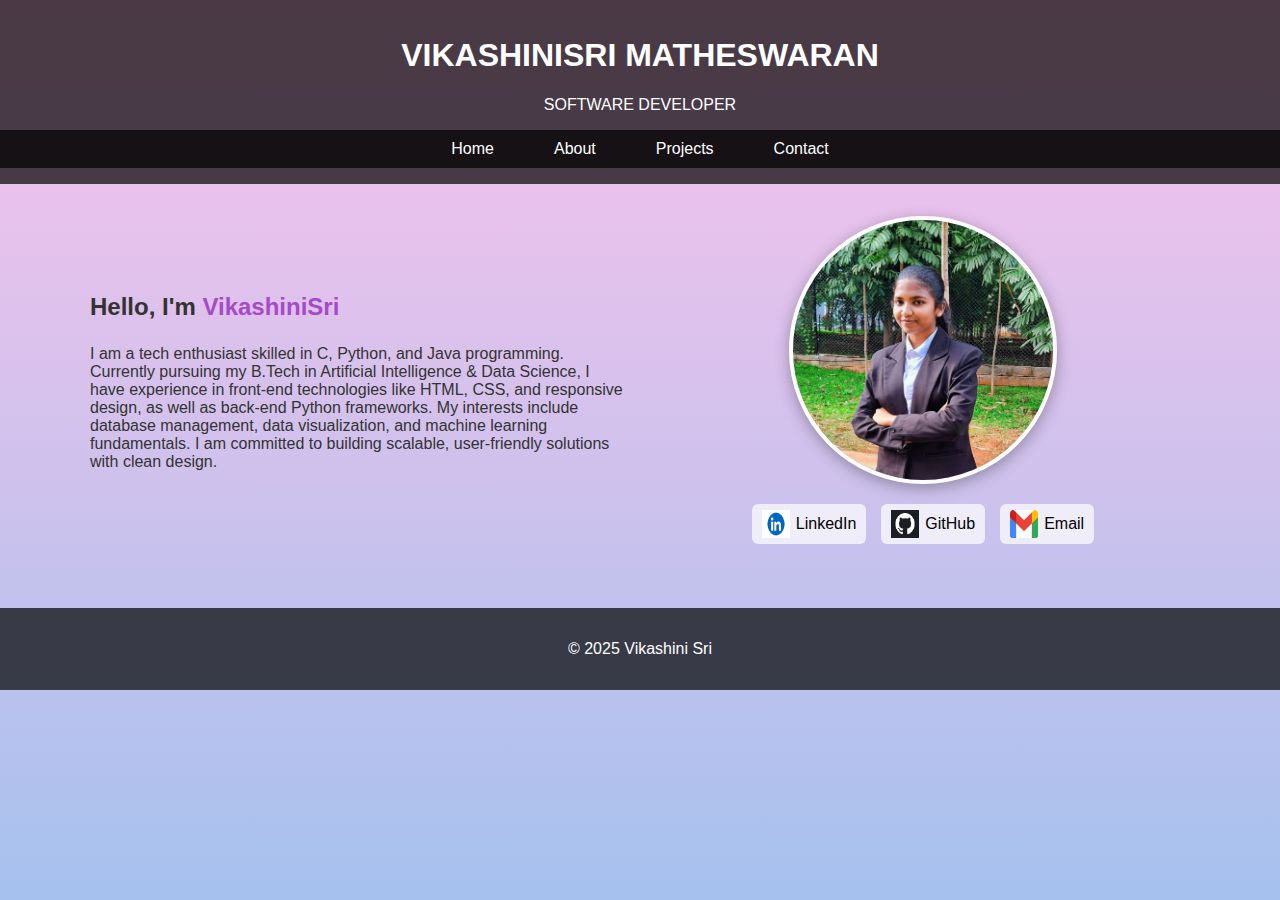
<file: index.html>
<!DOCTYPE html>
<html lang="en">
<head>
    <meta charset="UTF-8">
    <meta name="viewport" content="width=device-width, initial-scale=1.0">
    <title>Vikashini Sri - Portfolio</title>
    <link rel="stylesheet" href="style.css">
</head>
<body>
<header>
    <h1 class="site-title">VIKASHINISRI MATHESWARAN</h1>
    <p class="site-subtitle">SOFTWARE DEVELOPER</p>

    <nav>
        <ul>
            <li><a href="index.html">Home</a></li>
            <li><a href="about.html">About</a></li>
            <li><a href="projects.html">Projects</a></li>
            <li><a href="contact.html">Contact</a></li>
        </ul>
    </nav>
</header>



<main class="portfolio-home">
    <div class="portfolio-text">
        <h2>Hello, I'm <span class="highlight">VikashiniSri</span></h2>
        
        <p>
            I am a tech enthusiast skilled in C, Python, and Java programming.  
            Currently pursuing my B.Tech in Artificial Intelligence & Data Science,  
            I have experience in front-end technologies like HTML, CSS, and responsive design,  
            as well as back-end Python frameworks.  
            My interests include database management, data visualization, and  
            machine learning fundamentals.  
            I am committed to building scalable, user-friendly solutions with clean design.
        </p>
    </div>

    <div class="portfolio-image">
        <img src="vik_blaz.jpg" alt="Vikashini Sri" class="profile-img-large">

        <!-- Social Links Below Image -->
        <div class="social-links">
            <a href="https://www.linkedin.com/in/vikashinisrimatheswaran/" target="_blank">
                <img src="linkedin.jpg" alt="LinkedIn">
                <span>LinkedIn</span>
            </a>
            <a href="https://github.com/VikashiniSri27" target="_blank">
                <img src="github.jpg" alt="GitHub">
                <span>GitHub</span>
            </a>
            <a href="mailto:vikashini6327@gmail.com">
                <img src="mail.jpg" alt="Gmail">
                <span>Email</span>
            </a>
        </div>
    </div>
</main>


    
  
<footer>
    <p>© 2025 Vikashini Sri</p>
</footer>

</body>
</html>
</file>
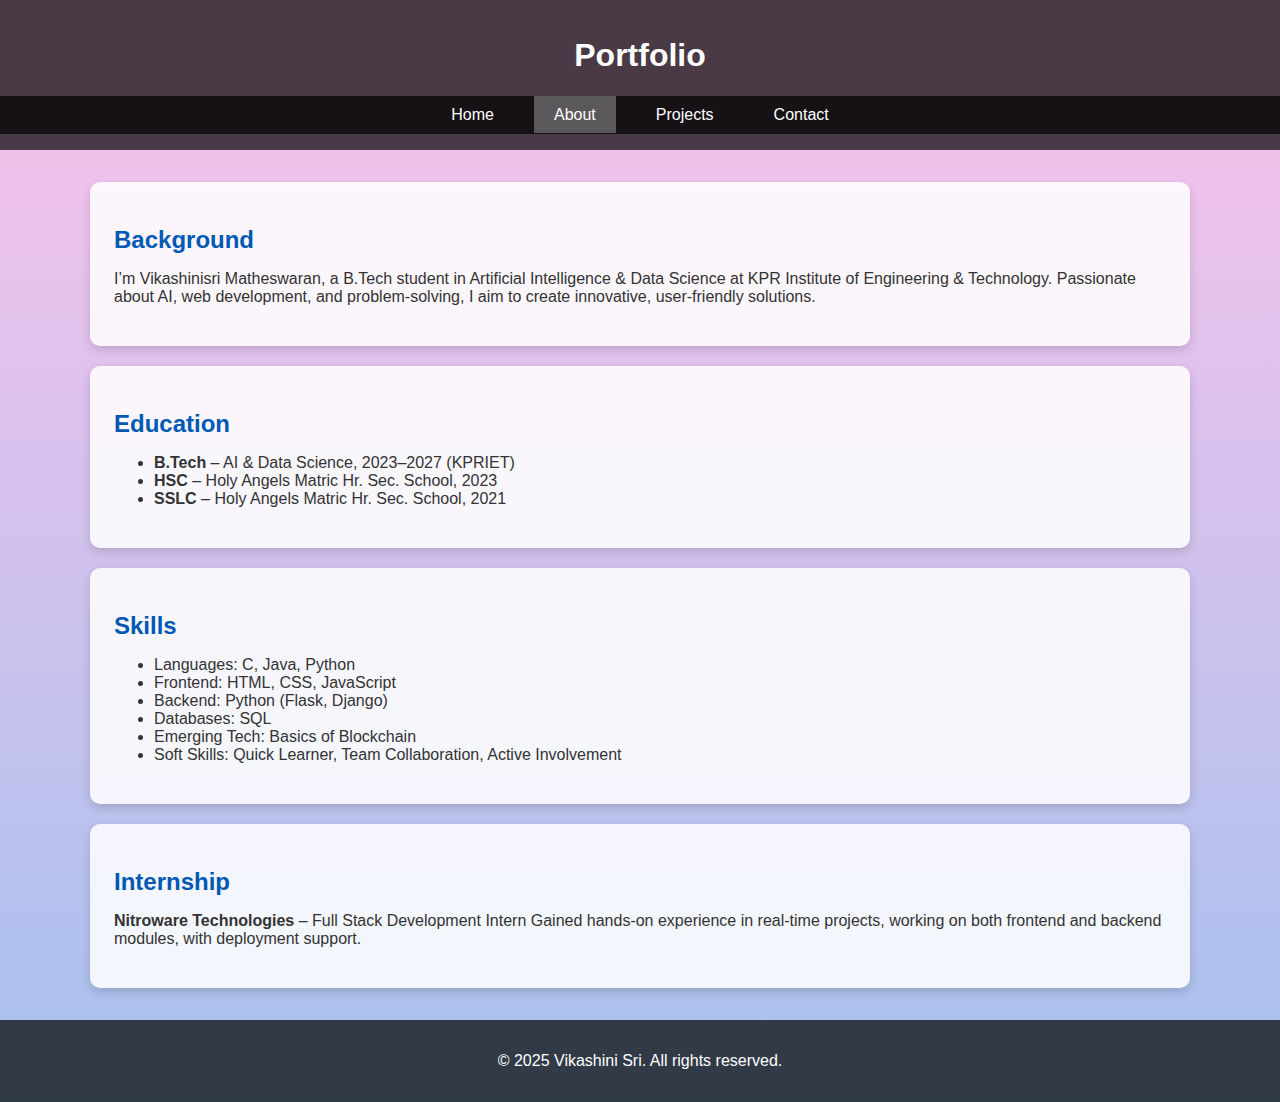
<file: about.html>
<!DOCTYPE html>
<html lang="en">
<head>
    <meta charset="UTF-8">
    <meta name="viewport" content="width=device-width, initial-scale=1.0">
    <title>About - Vikashini Sri</title>
    <link rel="stylesheet" href="style.css">
    <style>
        .section {
            margin-bottom: 20px;
            background-color: rgba(255, 255, 255, 0.85);
            padding: 1.5em;
            border-radius: 10px;
            box-shadow: 0px 4px 10px rgba(0,0,0,0.15);
        }
        h2 {
            color: #0059b3;
            margin-bottom: 10px;
        }
    </style>
</head>
<body>

<header>
    <h1>Portfolio</h1>
    <nav>
        <ul>
            <li><a href="index.html">Home</a></li>
            <li><a href="about.html" class="active">About</a></li>
            <li><a href="projects.html">Projects</a></li>
            <li><a href="contact.html">Contact</a></li>
        </ul>
    </nav>
</header>

<main>
    <div class="section">
        <h2>Background</h2>
        <p>
            I’m Vikashinisri Matheswaran, a B.Tech student in Artificial Intelligence & Data Science at 
            KPR Institute of Engineering & Technology. Passionate about AI, web development, 
            and problem-solving, I aim to create innovative, user-friendly solutions.
        </p>
    </div>

    <div class="section">
        <h2>Education</h2>
        <ul>
            <li><strong>B.Tech</strong> – AI & Data Science, 2023–2027 (KPRIET)</li>
            <li><strong>HSC</strong> – Holy Angels Matric Hr. Sec. School, 2023</li>
            <li><strong>SSLC</strong> – Holy Angels Matric Hr. Sec. School, 2021</li>
        </ul>
    </div>

    <div class="section">
        <h2>Skills</h2>
        <ul>
            <li>Languages: C, Java, Python</li>
            <li>Frontend: HTML, CSS, JavaScript</li>
            <li>Backend: Python (Flask, Django)</li>
            <li>Databases: SQL</li>
            <li>Emerging Tech: Basics of Blockchain</li>
            <li>Soft Skills: Quick Learner, Team Collaboration, Active Involvement</li>
        </ul>
    </div>

    <div class="section">
        <h2>Internship</h2>
        <p>
            <strong>Nitroware Technologies</strong> – Full Stack Development Intern  
            Gained hands-on experience in real-time projects, working on both frontend and backend modules, 
            with deployment support.
        </p>
    </div>
</main>

<footer>
    <p>&copy; 2025 Vikashini Sri. All rights reserved.</p>
</footer>

</body>
</html>
</file>
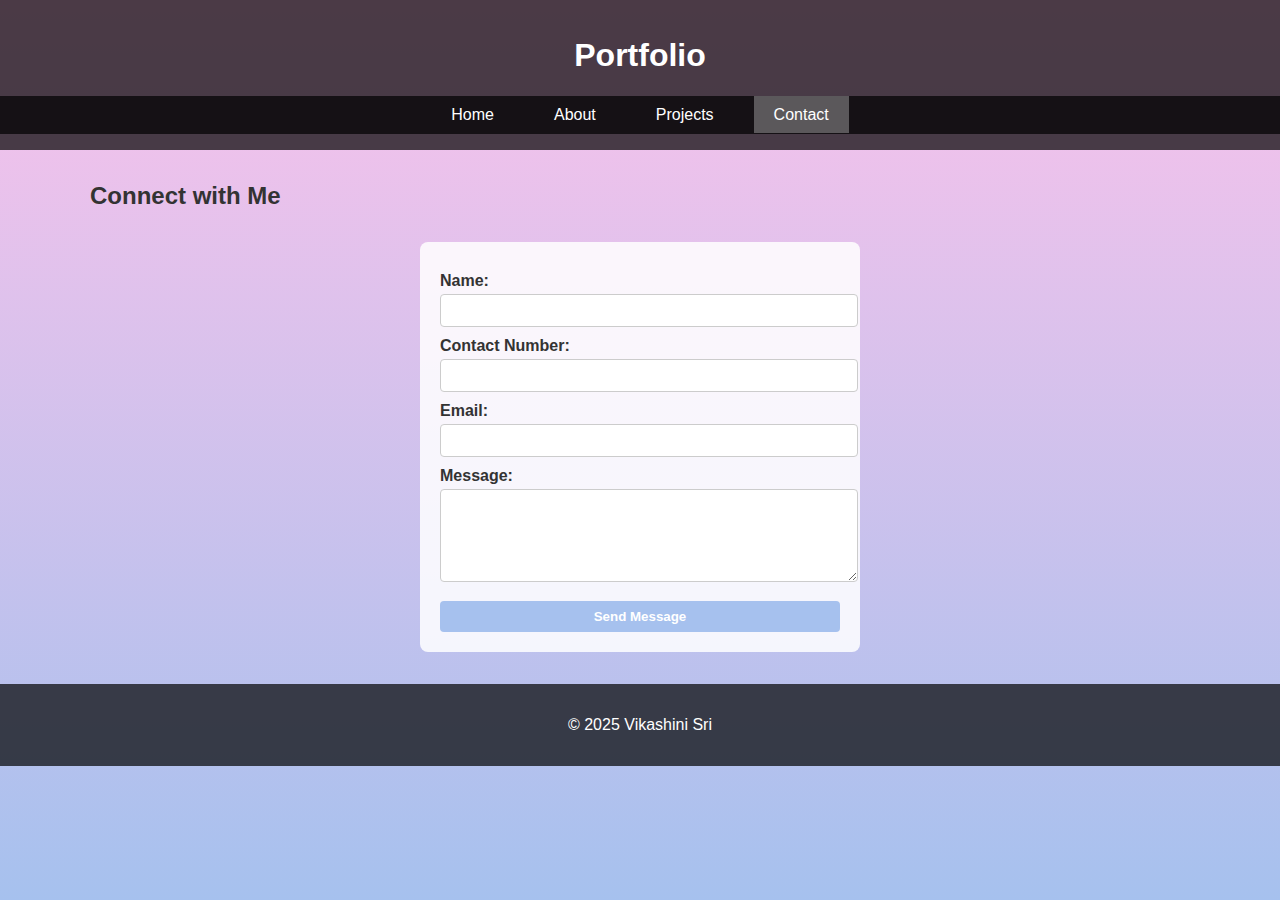
<file: contact.html>
<!DOCTYPE html>
<html lang="en">
<head>
    <meta charset="UTF-8">
    <meta name="viewport" content="width=device-width, initial-scale=1.0">
    <title>Contact - Vikashini Sri</title>
    <link rel="stylesheet" href="style.css">
    <style>
        /* Confirmation box hidden by default */
        #sent {
            display: none;
            margin-top: 20px;
            padding: 10px;
            background: #d4edda;
            color: #155724;
            border: 1px solid #c3e6cb;
            border-radius: 5px;
        }

        /* Show box only when #sent is targeted in URL */
        :target#sent {
            display: block;
        }
    </style>
</head>
<body>

<header>
    <h1>Portfolio</h1>
    <nav>
        <ul>
            <li><a href="index.html">Home</a></li>
            <li><a href="about.html">About</a></li>
            <li><a href="projects.html">Projects</a></li>
            <li><a href="contact.html" class="active">Contact</a></li>
        </ul>
    </nav>
</header>

<main>
    <h2>Connect with Me</h2>

    <form action="#sent" method="get">
        <label for="name">Name:</label>
        <input type="text" id="name" name="name" required>

        <label for="phone">Contact Number:</label>
        <input type="tel" id="phone" name="phone" required>

        <label for="email">Email:</label>
        <input type="email" id="email" name="email" required>

        <label for="message">Message:</label>
        <textarea id="message" name="message" rows="5" required></textarea>

        <input type="submit" value="Send Message">
    </form>

    <!-- Confirmation message (hidden until form is submitted) -->
    <div id="sent">
        ✅ Message Sent!
    </div>
</main>

<footer>
    <p>© 2025 Vikashini Sri</p>
</footer>

</body>
</html>
</file>
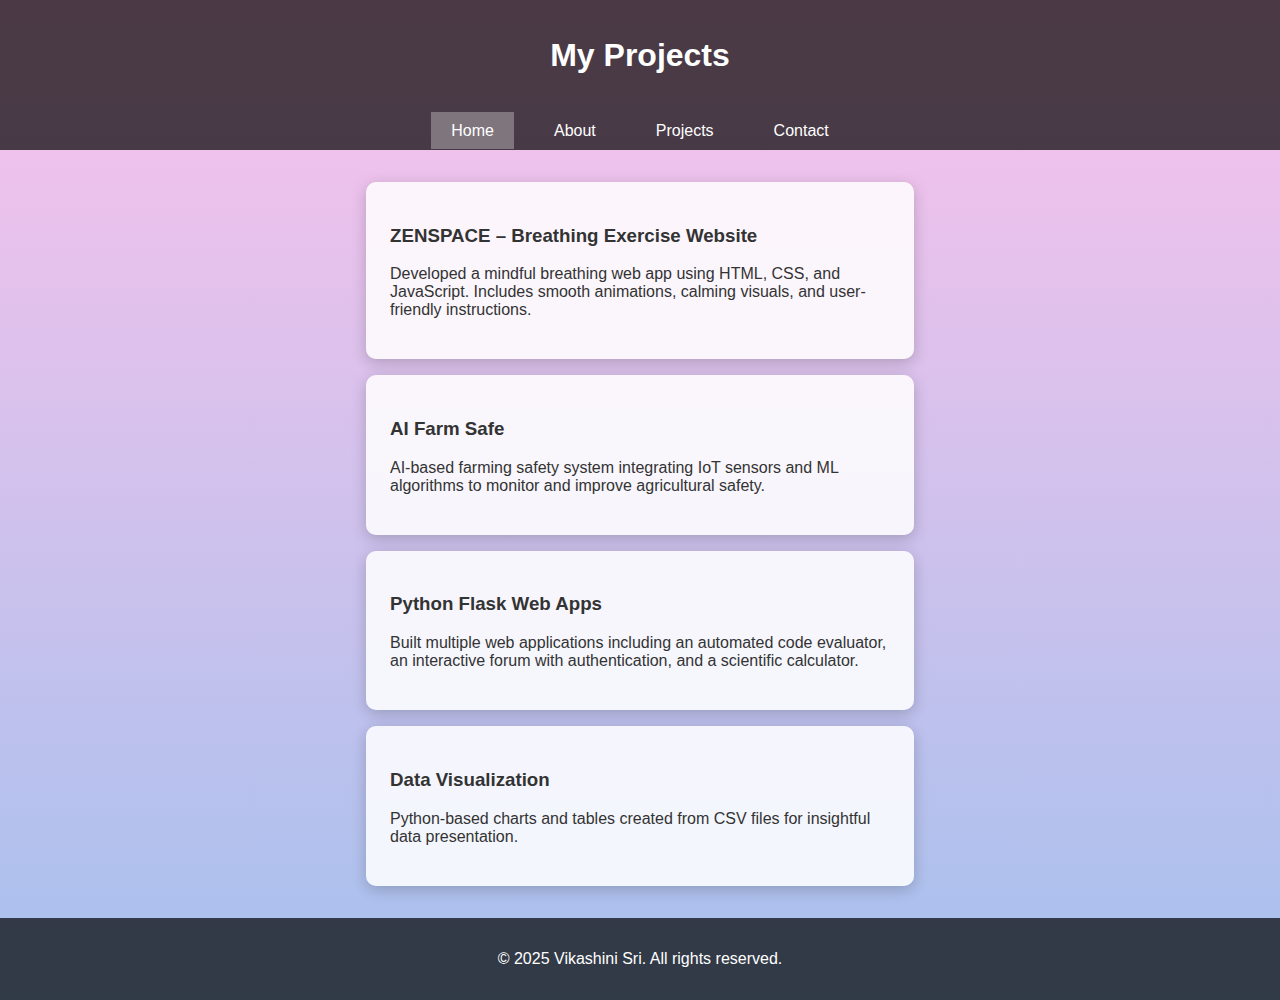
<file: projects.html>
<!DOCTYPE html>
<html lang="en">
<head>
    <meta charset="UTF-8">
    <meta name="viewport" content="width=device-width, initial-scale=1.0">
    <title>Projects - Vikashini Sri</title>
    <link rel="stylesheet" href="style.css">
</head>
<body>

<header>
    <h1>My Projects</h1>
</header>
<nav>
    <ul>
        <li><a href="index.html" class="active">Home</a></li>
        <li><a href="about.html">About</a></li>
        <li><a href="projects.html">Projects</a></li>
        <li><a href="contact.html">Contact</a></li>
    </ul>
</nav>


<main>
    <div class="project-card">
        <h3>ZENSPACE – Breathing Exercise Website</h3>
        <p>
            Developed a mindful breathing web app using HTML, CSS, and JavaScript.  
            Includes smooth animations, calming visuals, and user-friendly instructions.
        </p>
    </div>

    <div class="project-card">
        <h3>AI Farm Safe</h3>
        <p>
            AI-based farming safety system integrating IoT sensors and ML algorithms  
            to monitor and improve agricultural safety.
        </p>
    </div>

    <div class="project-card">
        <h3>Python Flask Web Apps</h3>
        <p>
            Built multiple web applications including an automated code evaluator,  
            an interactive forum with authentication, and a scientific calculator.
        </p>
    </div>

   

    <div class="project-card">
        <h3>Data Visualization</h3>
        <p>
            Python-based charts and tables created from CSV files for insightful data presentation.
        </p>
    </div>

    
</main>

<footer>
    <p>&copy; 2025 Vikashini Sri. All rights reserved.</p>
</footer>

</body>
</html>
</file>
<file: style.css>
/* ==== GENERAL PAGE STYLING ==== */
body {
    font-family: Arial, sans-serif;
    margin: 0;
    padding: 0;
    background: linear-gradient(to bottom, #fbc2eb, #a6c1ee); /* soft gradient */
    color: #333;
    min-height: 100vh;
}

/* ==== HEADER ==== */
header {
    background-color: rgba(0, 0, 0, 0.7);
    color: white;
    padding: 1em 0;
    text-align: center;
}

/* ==== NAVIGATION BAR ==== */
nav {
    display: flex;
    justify-content: center;
    gap: 20px;
    background-color: rgba(0,0,0,0.7);
    padding: 10px 0;
}

nav a {
    color: white;
    text-decoration: none;
    padding: 10px 20px;
    transition: background-color 0.3s ease;
}

nav a:hover {
    background-color: rgba(255,255,255,0.2);
}

nav a.active {
    background-color: rgba(255,255,255,0.3);
}
nav ul {
    list-style: none;
    display: flex;
    justify-content: center;
    gap: 20px;
    margin: 0;
    padding: 0;
}

nav ul li {
    display: inline;
}


/* ==== MAIN CONTENT ==== */
main {
    max-width: 1100px;
    margin: 2em auto;
    padding: 0 1em;
}

/* ==== PROJECT CARDS ==== */
.project-card {
    background-color: rgba(255, 255, 255, 0.85);
    margin: 1em auto;
    padding: 1.5em;
    max-width: 500px;
    border-radius: 10px;
    box-shadow: 0px 4px 15px rgba(0, 0, 0, 0.2);
}

/* ==== ABOUT PAGE ==== */
.about-section {
    max-width: 900px;
    margin: 2em auto;
    padding: 2em;
    background-color: rgba(255, 255, 255, 0.85);
    border-radius: 10px;
    box-shadow: 0px 4px 10px rgba(0,0,0,0.15);
}

/* ==== HOME PAGE ==== */
.portfolio-home {
    display: flex;
    justify-content: space-between;
    align-items: center;
    max-width: 1100px;
    margin: auto;
    padding: 2em 1em;
    gap: 2em;
}

.portfolio-text {
    flex: 1;
    text-align: left;
}

.portfolio-text h2 {
    margin-bottom: 1em;
}

.highlight {
    color: #a64ac9;
    font-weight: bold;
}

.portfolio-image {
    flex: 1;
    text-align: center;
}

.profile-img-large {
    width: 260px;
    height: 260px;
    border-radius: 50%;
    border: 4px solid white;
    box-shadow: 0 4px 15px rgba(0,0,0,0.3);
}

/* ==== SOCIAL LINKS ==== */
.social-links {
    margin-top: 1em;
    display: flex;
    gap: 15px;
    justify-content: center;
}

.social-links a {
    display: flex;
    align-items: center;
    text-decoration: none;
    color: black;
    background: rgba(255, 255, 255, 0.7);
    padding: 6px 10px;
    border-radius: 6px;
    transition: transform 0.3s ease, background-color 0.3s ease;
}

.social-links a img {
    width: 28px;
    height: 28px;
    margin-right: 6px;
}

.social-links a:hover {
    transform: scale(1.05);
    background-color: rgba(255, 255, 255, 0.9);
}

/* ==== CONTACT PAGE ==== */
form {
    max-width: 400px;
    margin: 2em auto;
    background-color: rgba(255, 255, 255, 0.85);
    padding: 20px;
    border-radius: 8px;
}

form label {
    display: block;
    margin-top: 10px;
    font-weight: bold;
}

form input, form textarea {
    width: 100%;
    padding: 8px;
    margin-top: 4px;
    border-radius: 4px;
    border: 1px solid #ccc;
}

form textarea {
    resize: vertical;
}

form input[type="submit"] {
    margin-top: 15px;
    background-color: #a6c1ee;
    color: white;
    font-weight: bold;
    border: none;
    cursor: pointer;
    transition: background-color 0.3s ease;
}

form input[type="submit"]:hover {
    background-color: #fbc2eb;
}

/* ==== FOOTER ==== */
footer {
    background-color: rgba(0, 0, 0, 0.7);
    color: white;
    text-align: center;
    padding: 1em 0;
    margin-top: 2em;
}

/* ==== RESPONSIVE DESIGN ==== */
@media (max-width: 768px) {
    .portfolio-home {
        flex-direction: column;
        text-align: center;
    }

    .portfolio-text {
        text-align: center;
    }

    nav {
        flex-direction: column;
        gap: 10px;
    }
}
</file>
